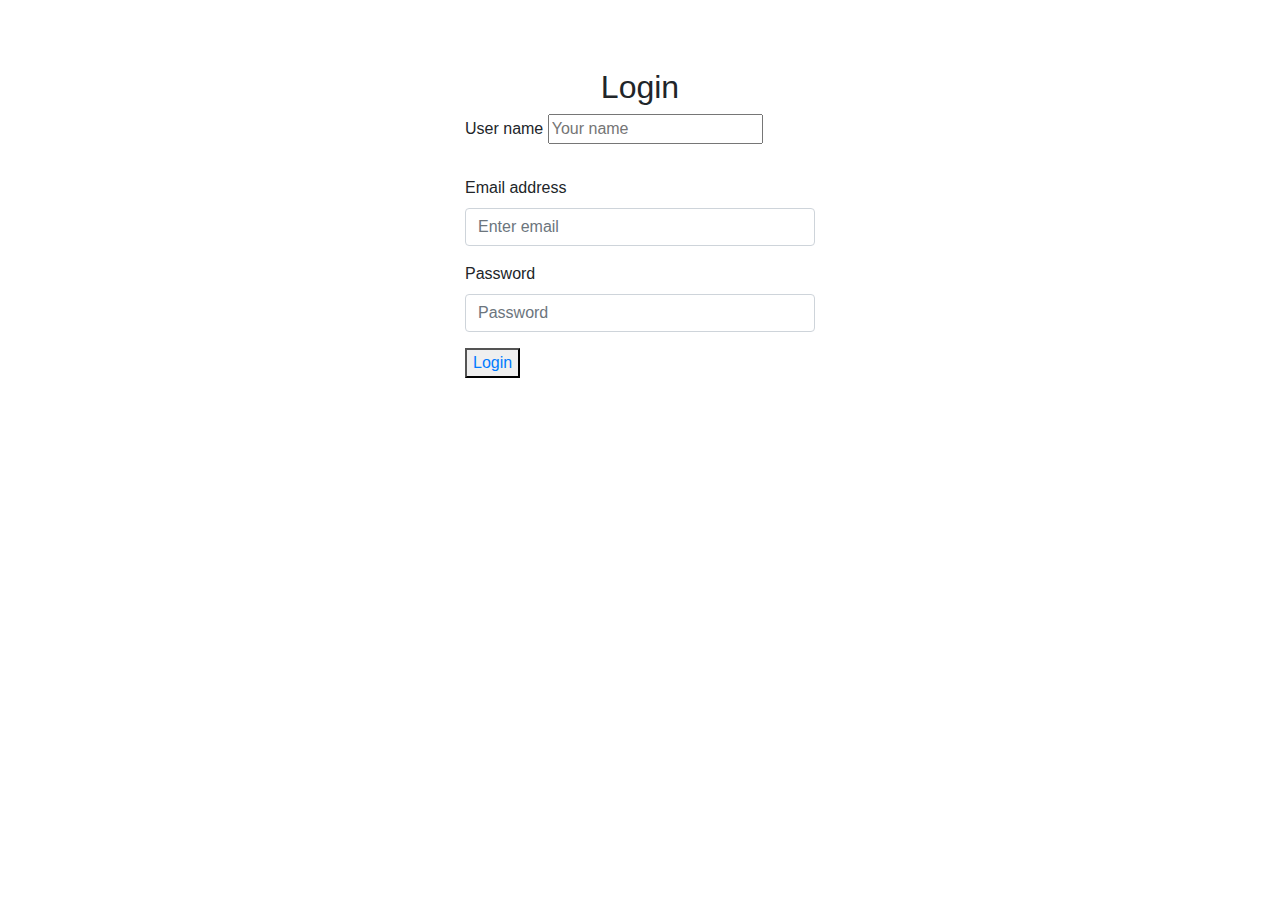
<file: index.html>
<!DOCTYPE html>
<html lang="en">
<head>
    <meta charset="UTF-8">
    <meta name="viewport" content="width=device-width, initial-scale=1.0">
    <title>Login Page</title>
    <link href="https://maxcdn.bootstrapcdn.com/bootstrap/4.5.2/css/bootstrap.min.css" rel="stylesheet">
    <link rel="stylesheet" href="./style.css">
</head>
<body>
    <div class="container">
        <div class="row justify-content-center">
            <div class="col-md-4">
                <h2 class="text-center mt-5">Login</h2>
                <form>
                    <div class="form-group">
                        <label for="user name">User name</label>
                        <input for="user name" class="form-group" id="user name" placeholder="Your name">
                        </div> 
                    <div class="form-group">
                        <label for="email">Email address</label>
                        <input type="email" class="form-control" id="email" placeholder="Enter email">
                    </div>
                    <div class="form-group">
                        <label for="password">Password</label>
                        <input type="password" class="form-control" id="password" placeholder="Password">
                    </div>
                    <button type="submit">
                        <a href="./index .html" class="Login">Login</button>
            </div>
        </div>
    </div>

</body>
</html>
</file>
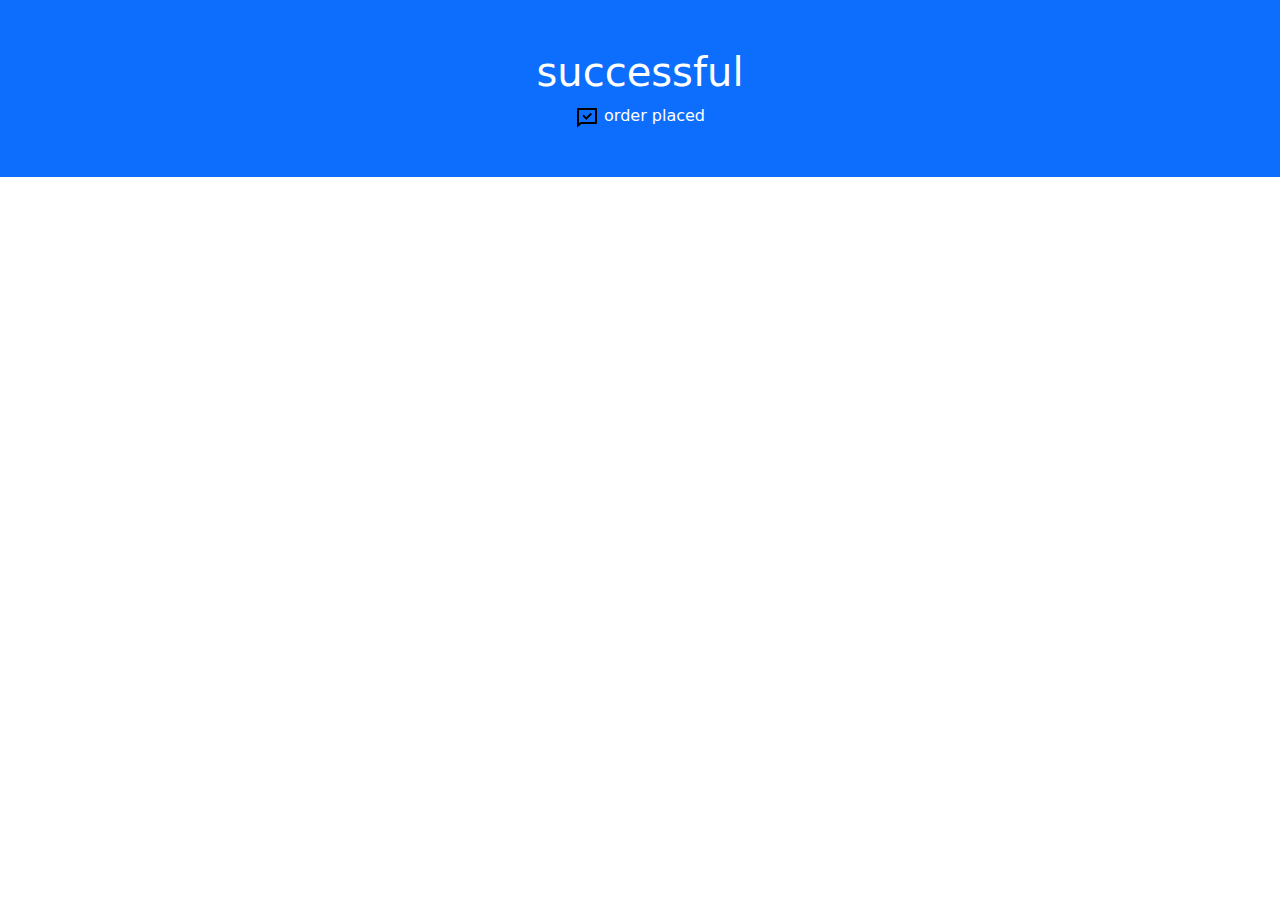
<file: index    .html>
<!DOCTYPE html>
<html lang="en">
<head>
    <meta charset="UTF-8">
    <meta name="viewport" content="width=device-width, initial-scale=1.0">
    <title>Payment</title>
    <link href="https://cdn.jsdelivr.net/npm/bootstrap@5.3.0/dist/css/bootstrap.min.css" rel="stylesheet">
</head>
<body>
    <div>
        <center>
            <section class="hero bg-primary text-white text-center py-5">
                <div class="container"></div>
        <h1>successful</h1>
        <img src="./chat-check-line.png" alt="">
    <a class="navbar-brand" href="./index2.html">order placed</a>
    </section>
    </center>
    </div>
</body>
</html>
</file>
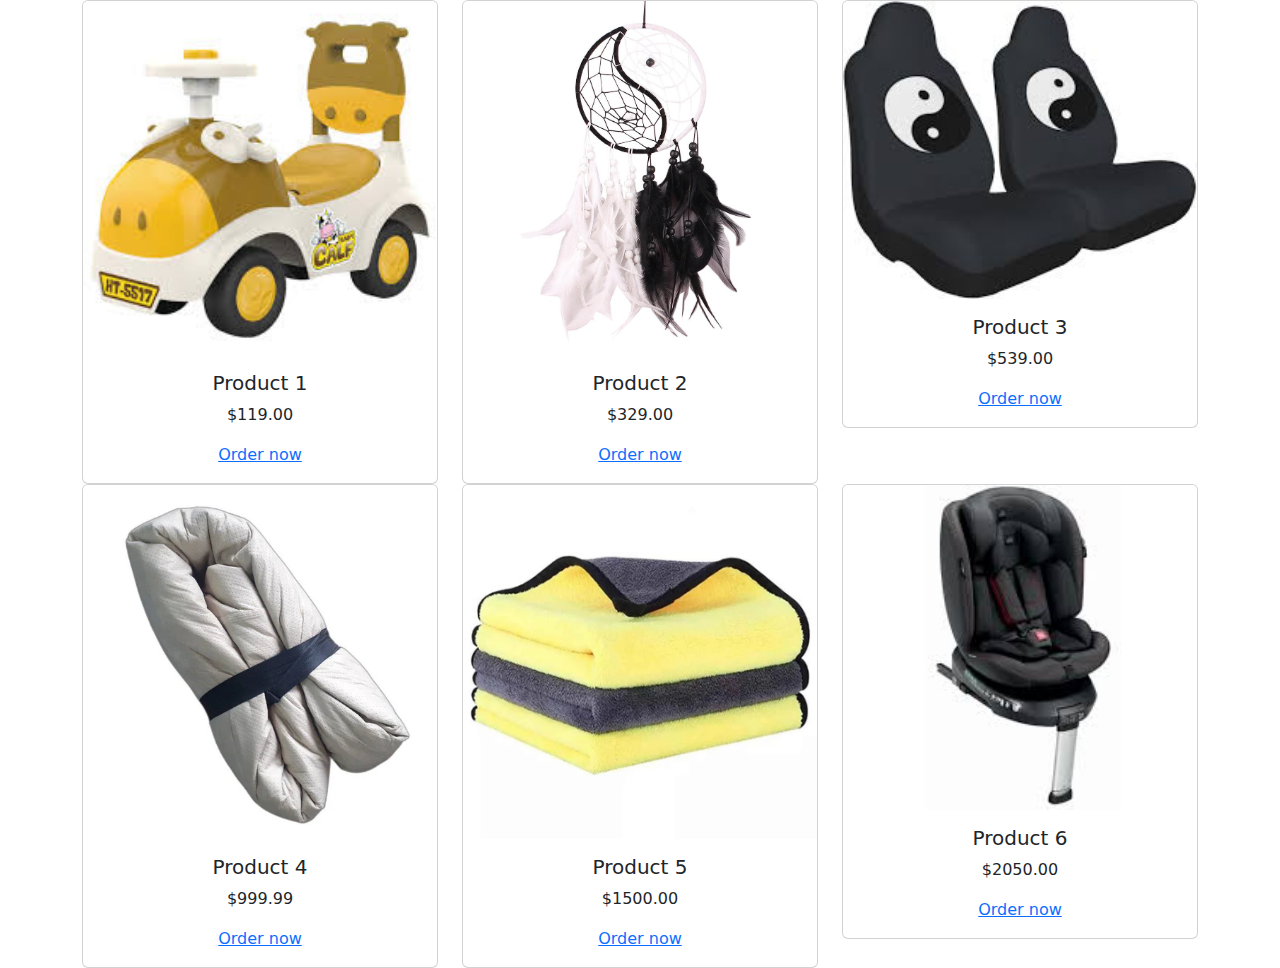
<file: index  .html>
<!DOCTYPE html>
    <html lang="en">
    <head>
        <meta charset="UTF-8">
        <meta name="viewport" content="width=device-width, initial-scale=1.0">
        <title>E-Commerce Website</title>
        <link href="https://cdn.jsdelivr.net/npm/bootstrap@5.3.0/dist/css/bootstrap.min.css" rel="stylesheet">
    </head>
    <body>
    <section class="my shop">
        <center>
        <div class="container">
            <div class="row">
                <div class="col-md-4"> 
                    <div class="card"> 
                        <img src="./product.jpeg" class="card-img-top" alt="product 1">
                        <div class="card-body">
                            <h5 class="card-title">Product 1</h5>
                            <p class="card-text">$119.00</p>
                            <a href="./index   .html" class="Order now">Order now</a>
                        </div>
                    </div>
                </div>
                <div class="col-md-4">
                    <div class="card">
                        <img src="./product 1.jpg" class="card-img-top" alt="Product 2">
                        <div class="card-body"> 
                            <h5 class="card-title">Product 2</h5>
                            <p class="card-text">$329.00</p>
                            <a href="./index   .html" class="Order now">Order now</a>
                        </div>
                    </div>
                </div>
    
                <div class="col-md-4"> 
                    <div class="card"> 
                        <img src="./product 3..jpeg" class="card-img-top" alt="Product 3">
                        <div class="card-body"> 
                            <h5 class="card-title">Product 3</h5>
                            <p class="card-text">$539.00</p>
                            <a href="./index   .html" class="Order now">Order now</a>
                    </div>
                </div>
            </div>

            <div class="col-md-4"> 
                <div class="card"> 
                    <img src="./product 4.webp" class="card-img-top" alt="Product 4">
                    <div class="card-body"> 
                        <h5 class="card-title">Product 4</h5>
                        <p class="card-text">$999.99</p>
                        <a href="./index   .html" class="Order now">Order now</a>
                </div>
            </div>
        </div>
        <div class="col-md-4"> 
            <div class="card"> 
                <img src="./product 5.webp" class="card-img-top" alt="Product 5">
                <div class="card-body"> 
                    <h5 class="card-title">Product 5</h5>
                    <p class="card-text">$1500.00</p>
                    <a href="./index   .html" class="Order now">Order now</a>
            </div>
        </div>
    </div>
    
    <div class="col-md-4"> 
        <div class="card"> 
            <img src="./product 6.jpeg" class="card-img-top" alt="Product 6">
            <div class="card-body"> 
                <h5 class="card-title">Product 6</h5>
                <p class="card-text">$2050.00</p>
                <a href="./index   .html" class="Order now">Order now</a>
        </div>
    </div>
</div>
             </div>
        </div>
        </center>
    </section>

    <script src="./script.js"></script>
</body>
</html>
</file>
<file: style.css>
body {
    font-family: Arial, sans-serif;
}

.hero {
    background-color: black;
    background-image: url('hero-bg.jpg');
    background-size: cover;
    background-position: center;
}

.card {
    margin-bottom: 30px;

    .body {
        font-family: Arial, sans-serif;
    }
    
    .jumbotron {
        background-color: #f8f9fa;
    }
    
    footer {
        background-color: #f1f1f1;
        margin-top: 50px;
    }
    
    .card {
        box-shadow: 0 4px 8px rgba(0, 0, 0, 0.1);
        transition: transform 0.2s;
    }
    
    .card:hover {
        transform: translateY(-5px);
    }
}
body {
    padding-top: 20px;
}

#payment-form {
    margin-top: 20px;
}
</file>
